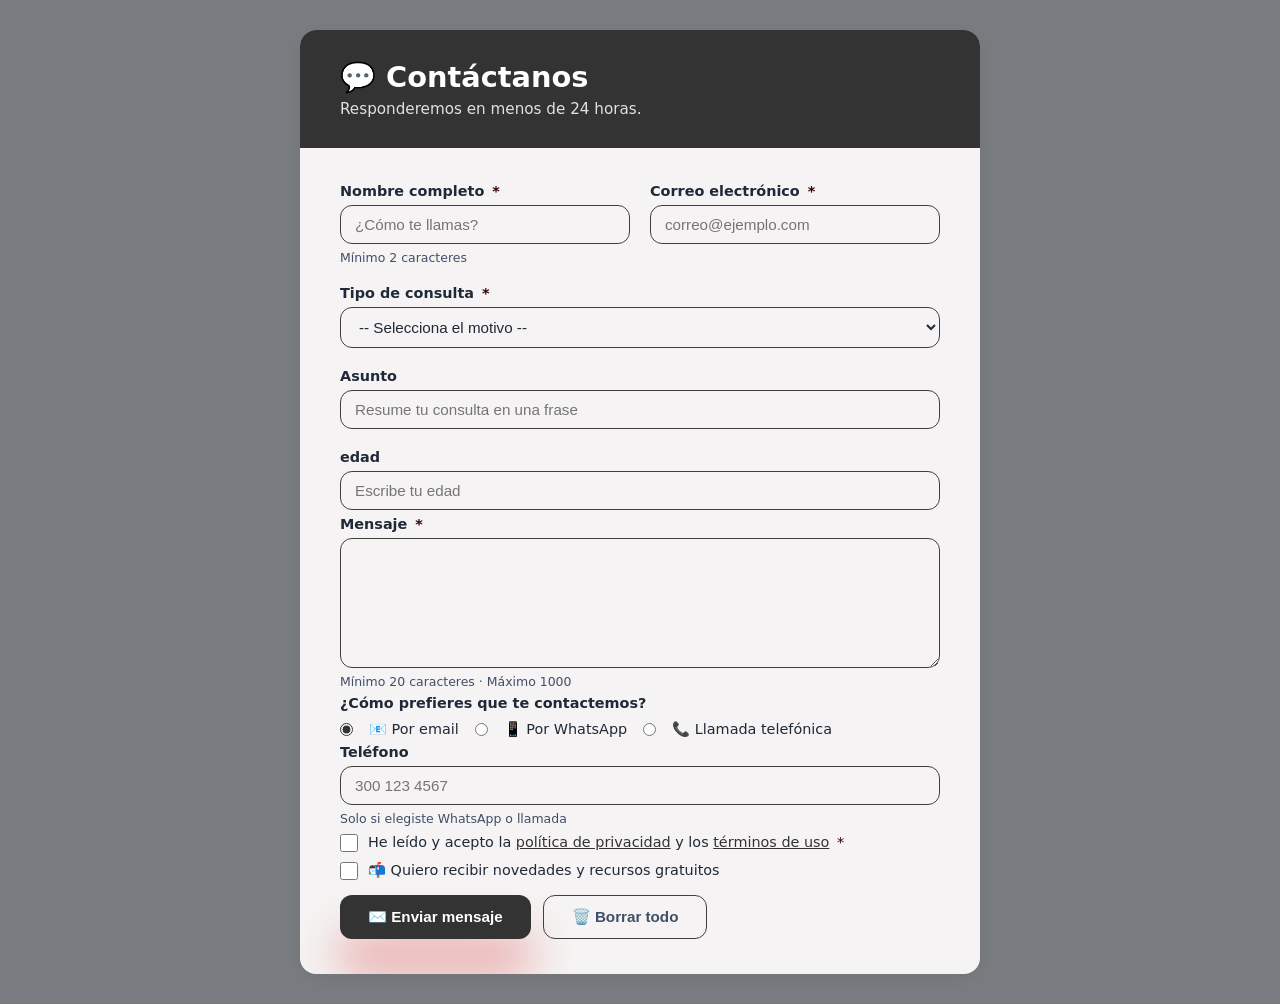
<file: forms_y_estilos/index.html>
<!DOCTYPE html>
<html lang="es">
<head>
  <meta charset="UTF-8">
  <meta name="viewport" content="width=device-width, initial-scale=1.0">
  <title>Contáctanos</title>
  <link rel="stylesheet" href="styles.css">
</head>
<body>

  <main class="contenedor">

    <header class="encabezado">
      <h1>💬 Contáctanos</h1>
      <p>Responderemos en menos de 24 horas.</p>
    </header>

    <form class="formulario-contacto" action="#" method="post" novalidate>

      
      <div class="fila-doble">

        <div class="campo">
          <label for="contacto-nombre">
            Nombre completo <span class="obligatorio">*</span>
          </label>
          <input 
            type="text" 
            id="contacto-nombre" 
            name="nombre"
            placeholder="¿Cómo te llamas?"
            required
            autocomplete="name"
            minlength="2"
            maxlength="60">
          <span class="ayuda">Mínimo 2 caracteres</span>
        </div>

        <div class="campo">
          <label for="contacto-email">
            Correo electrónico <span class="obligatorio">*</span>
          </label>
          <input 
            type="email" 
            id="contacto-email" 
            name="email"
            placeholder="correo@ejemplo.com"
            required
            autocomplete="email">
        </div>

      </div>

      
      <div class="campo">
        <label for="tipo-consulta">
          Tipo de consulta <span class="obligatorio">*</span>
        </label>
        <select id="tipo-consulta" name="tipo_consulta" required>
          <option value="">-- Selecciona el motivo --</option>
          <optgroup label="Soporte">
            <option value="tecnico">Problema técnico</option>
            <option value="cuenta">Mi cuenta</option>
          </optgroup>
          <optgroup label="Información">
            <option value="precios">Precios y planes</option>
            <option value="servicios">Servicios disponibles</option>
          </optgroup>
          <optgroup label="Otros">
            <option value="sugerencia">Sugerencia o idea</option>
            <option value="otro">Otro motivo</option>
          </optgroup>
        </select>
      </div>

      
      <div class="campo">
        <label for="asunto">Asunto</label>
        <input 
          type="text" 
          id="asunto" 
          name="asunto"
          placeholder="Resume tu consulta en una frase"
          maxlength="100">
      </div>

      <div class="campo">
        <label for="Edad">edad</label>
        <input
        type="number"
        id="Edad"
        name="Edad"
        placeholder="Escribe tu edad"
        min="15"
        max="99"
      </div>


      
      <div class="campo">
        <label for="mensaje">
          Mensaje <span class="obligatorio">*</span>
        </label>
        <textarea 
          id="mensaje" 
          name="mensaje"
          rows="6"
          placeholder="Describe con detalle tu consulta..."
          required
          minlength="20"
          maxlength="1000">
        </textarea>
        <span class="ayuda">Mínimo 20 caracteres · Máximo 1000</span>
      </div>

      
      <div class="campo">
        <p class="label-grupo">¿Cómo prefieres que te contactemos?</p>

        <div class="opciones-radio">
          <input type="radio" id="via-email" name="via_contacto" value="email" checked>
          <label for="via-email">📧 Por email</label>

          <input type="radio" id="via-whatsapp" name="via_contacto" value="whatsapp">
          <label for="via-whatsapp">📱 Por WhatsApp</label>

          <input type="radio" id="via-llamada" name="via_contacto" value="llamada">
          <label for="via-llamada">📞 Llamada telefónica</label>
        </div>
      </div>

      
      <div class="campo" id="campo-telefono">
        <label for="telefono">Teléfono</label>
        <input 
          type="tel" 
          id="telefono" 
          name="telefono"
          placeholder="300 123 4567"
          pattern="[0-9\s\-\+]{7,15}">
        <span class="ayuda">Solo si elegiste WhatsApp o llamada</span>
      </div>

      
      <div class="campo campo-check">
        <input type="checkbox" id="terminos" name="terminos" value="acepto" required>
        <label for="terminos">
          He leído y acepto la 
          <a href="#" target="_blank">política de privacidad</a> 
          y los 
          <a href="#" target="_blank">términos de uso</a>
          <span class="obligatorio">*</span>
        </label>
      </div>

      
      <div class="campo campo-check">
        <input type="checkbox" id="newsletter" name="newsletter" value="si">
        <label for="newsletter">
          📬 Quiero recibir novedades y recursos gratuitos
        </label>
      </div>

      
      <div class="acciones">
        <button type="submit" class="btn-primario">
          ✉️ Enviar mensaje
        </button>
        <button type="reset" class="btn-secundario">
          🗑️ Borrar todo
        </button>
      </div>

    </form>

  </main>

</body>
</html>
</file>
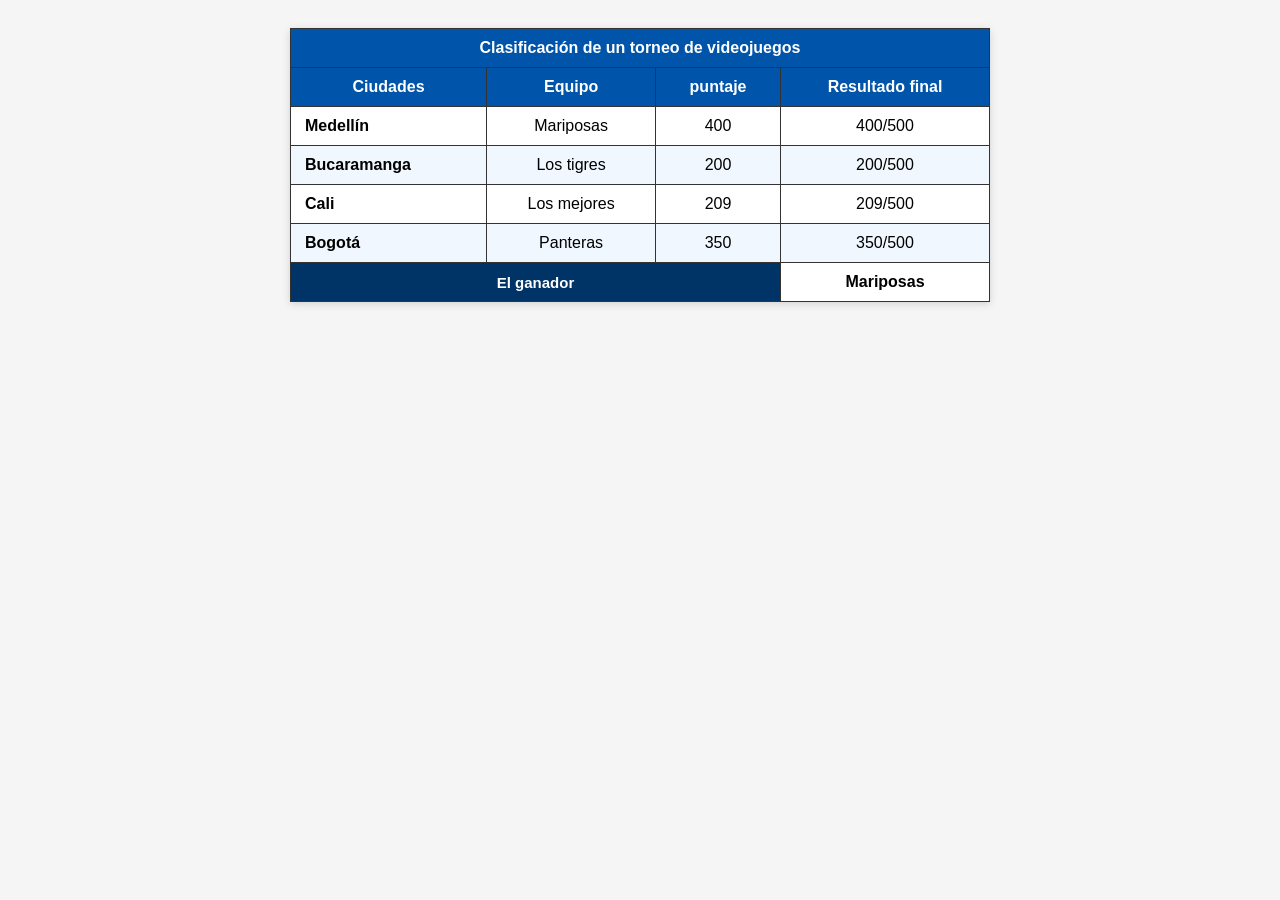
<file: ejercicio_tabla.html>
<!DOCTYPE html>
<html lang="es">
<head>
    <meta charset="UTF-8">
    <meta name="viewport" content="width=device-width, initial-scale=1.0">
    <title>Clasificación de un torneo de videojuegos</title>
    

       
<style>

    body {
      font-family: Arial, sans-serif;
      padding: 20px;
      background-color: #f5f5f5;
    }

    table {
      border-collapse: collapse;
      width: 700px;
      margin: 0 auto;
      background-color: white;
      box-shadow: 0 2px 8px rgba(0,0,0,0.15);
    }

    th, td {
      border: 1px solid #333;
      padding: 10px 14px;
      text-align: center;
    }

    
    .encabezado  {
      background-color: #003366;
      color: white;
      font-size: 16px;
      font-weight: bold;
      letter-spacing: 1px;
    }

    
    .info {
      background-color: #e8f0fe;
      text-align: left;
      font-size: 14px;
    }

    
    thead tr:last-child th {
      background-color: #0055aa;
      color: white;
    }

    
    thead tr:first-child th {
      background-color: #0055aa;
      color: white;
    }

    
    tbody tr:nth-child(even) {
      background-color: #f0f7ff;
    }

    tbody tr:hover {
      background-color: #d0e8ff;
    }

    
    tbody td:first-child {
      text-align: left;
      font-weight: bold;
    }

    
    .aprobada {
      color: #1a7a1a;
      font-weight: bold;
    }

    
    .reprobada {
      color: #cc0000;
      font-weight: bold;
    }

    
    tfoot td {
      background-color: #003366;
      color: white;
      font-weight: bold;
      font-size: 15px;
    }
  </style>
</head> 
<body>
           
    <table border ="1">
  <thead>
     
       <tr>
        <th colspan="4">Clasificación de un torneo de videojuegos</th> 
       </tr>
    
     <tr>
      <th>Ciudades</th>
      <th>Equipo</th>
      <th>puntaje</th>
      <th>Resultado final</th>
      </tr>

   </thead>

     <tbody>
    <tr>
      <td>Medellín</td>
      <td>Mariposas</td>
      <td>400</td>
      <td>400/500</td>
    </tr>

    <tr>
      <td>Bucaramanga</td>
      <td>Los tigres</td>
      <td>200</td>
      <td>200/500</td>
    </tr>

    <tr>
      <td>Cali</td>
      <td>Los mejores</td>
      <td>209</td>
      <td>209/500</td>
    </tr>
     
    <tr>
        <td>Bogotá</td>
        <td>Panteras</td>
        <td>350</td>
        <td>350/500</td>
        
    </tr>

  </tbody>
  

  <tfoot>
      <tr>
         <td colspan="3">El ganador</td> 
        <th rowspan="0">Mariposas</th>
      </tr>
    </tfoot>

</table>
</body>
</html>
</file>
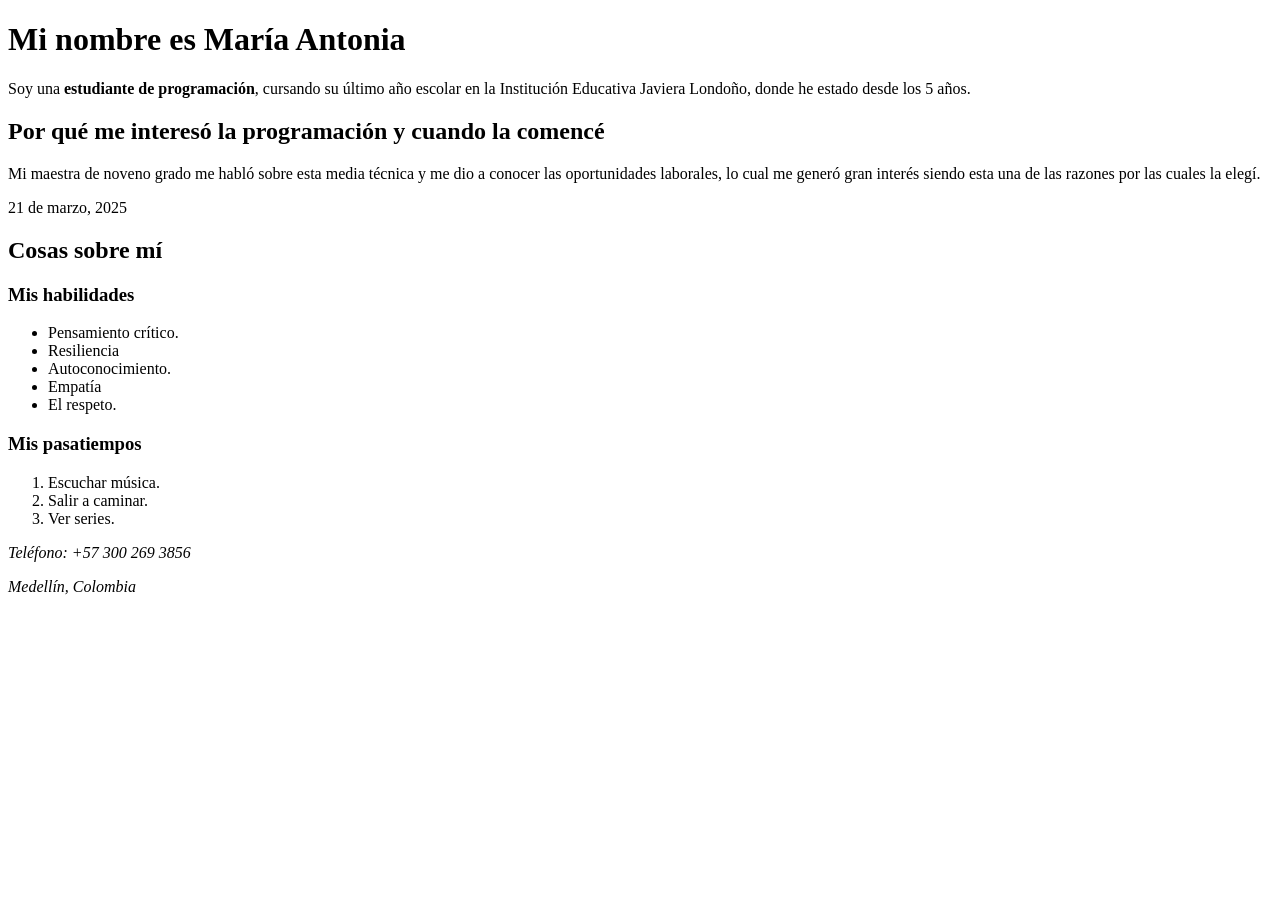
<file: Presentacion.html>
<!DOCTYPE html>
<html lang="es">
<head>
    <meta charset="UTF-8">
    <meta name="viewport" content="width=device-width, initial-scale=1.0">
    <title>Mi tarjeta de presentación</title>
</head>
<body>

 <header>
    <h1>Mi nombre es María Antonia</h1>
    <p>Soy una <strong> estudiante  de programación</strong>, cursando su último año escolar en la Institución Educativa Javiera Londoño, donde he estado desde los 5 años.</p>
 </header>

<main>
  <section>
        <h2>Por qué me interesó la programación y cuando la comencé</h2>
        <p>Mi maestra de noveno grado me habló sobre esta media técnica y me dio a conocer las oportunidades laborales, lo cual me generó gran interés siendo esta una de las razones por las cuales la elegí. </p>
           
        <time datetime="2025-03-21">21 de marzo, 2025</time>
  </section>
    
  <section>
     <h2>Cosas sobre mí</h2>
    
      <h3>Mis habilidades</h3>
        <ul>
          <li>Pensamiento crítico.</li>
          <li>Resiliencia</li>
          <li>Autoconocimiento.</li>
          <li>Empatía</li>
          <li>El respeto.</li>
        </ul>

      <h3>Mis pasatiempos</h3>
         <ol>
            <li>Escuchar música.</li>
            <li>Salir a caminar.</li>
            <li>Ver series.</li>
         </ol>
   </section>

 </main>

<footer>

  <address>
    <p>Teléfono: +57 300 269 3856</p>
    <p>Medellín, Colombia</p>
  </address>

</footer>
  </body>

</html>
</file>
<file: forms_y_estilos/styles.css>
:root {
  --primario: #333333;
  --primario-oscuro: #51555f;
  --texto: #1f2937;
  --texto-suave: #404F68;
  --borde: #423f3f;
  --fondo: #797d81;
  --blanco: #f5f3f3;
  --error: #350202;
  --exito: #599e72;
  --radio: 12px;
  --sombra: 0 4px 20px rgba(0,0,0,0.08);
}

* {
  box-sizing: border-box;
  margin: 0;
  padding: 0;
}

body {
  font-family: 'Segoe UI', system-ui, sans-serif;
  background: var(--fondo);
  color: var(--texto);
  min-height: 100vh;
  display: flex;
  align-items: center;
  justify-content: center;
  padding: 30px 20px;
}


.contenedor {
  background: var(--blanco);
  border-radius: 16px;
  box-shadow: var(--sombra);
  width: 100%;
  max-width: 680px;
  overflow: hidden;
}


.encabezado {
  background: var(--primario);
  color: white;
  padding: 30px 40px;
}

.encabezado h1 {
  font-size: 1.8rem;
  margin-bottom: 6px;
}

.encabezado p {
  opacity: 0.85;
  font-size: 0.95rem;
}

/* === Formulario === */
.formulario-contacto {
  padding: 35px 40px;
  display: flex;
  flex-direction: column;
  gap: 20px;
}


.fila-doble {
  display: grid;
  grid-template-columns: 1fr 1fr;
  gap: 20px;
}

@media (max-width: 520px) {
  .fila-doble {
    grid-template-columns: 1fr;
  }
  .formulario-contacto {
    padding: 25px 20px;
  }
}


.campo {
  display: flex;
  flex-direction: column;
  gap: 6px;
}

.campo label,
.label-grupo {
  font-weight: 600;
  font-size: 0.9rem;
  color: var(--texto);
}

.obligatorio {
  color: var(--error);
  margin-left: 3px;
}


input[type="text"],
input[type="email"],
input[type="tel"],
input[type="url"],
input[type="number"],
select,
textarea {
  width: 100%;
  padding: 10px 14px;
  border: 1.5px solid var(--borde);
  border-radius: var(--radio);
  font-size: 0.95rem;
  color: var(--texto);
  background: var(--blanco);
  transition: border-color 0.2s, box-shadow 0.2s;
  outline: none;
}

input:focus,
select:focus,
textarea:focus {
  border-color: var(--primario);
  box-shadow: 0 0 0 3px rgba(37, 99, 235, 0.15);
}

input:invalid:not(:placeholder-shown),
textarea:invalid:not(:placeholder-shown) {
  border-color: var(--error);
}

input:valid:not(:placeholder-shown) {
  border-color: var(--exito);
}

textarea {
  resize: vertical;
  min-height: 130px;
}

select {
  cursor: pointer;
}


.ayuda {
  font-size: 0.78rem;
  color: var(--texto-suave);
}


.opciones-radio {
  display: flex;
  flex-wrap: wrap;
  gap: 16px;
  margin-top: 4px;
}

.opciones-radio input[type="radio"] {
  width: auto;
  accent-color: var(--primario);
}

.opciones-radio label {
  font-weight: normal;
  cursor: pointer;
}

.campo-check {
  flex-direction: row;
  align-items: flex-start;
  gap: 10px;
}

.campo-check input[type="checkbox"] {
  width: 18px;
  height: 18px;
  margin-top: 2px;
  accent-color: var(--primario);
  flex-shrink: 0;
  cursor: pointer;
}

.campo-check label {
  font-weight: normal;
  font-size: 0.9rem;
  line-height: 1.5;
  cursor: pointer;
}

.campo-check a {
  color: var(--primario);
  text-decoration: underline;
}


.acciones {
  display: flex;
  gap: 12px;
  margin-top: 8px;
  flex-wrap: wrap;
}

.btn-primario,
.btn-secundario {
  padding: 12px 28px;
  border-radius: var(--radio);
  font-size: 0.95rem;
  font-weight: 600;
  cursor: pointer;
  border: none;
  transition: transform 0.1s, box-shadow 0.2s;
}

.btn-primario {
  background: var(--primario);
  color: white;
  box-shadow: 0 38px 45px rgba(209, 8, 8, 0.3);
}

.btn-primario:hover {
  background: var(--primario-oscuro);
  transform: translateY(-1px);
  box-shadow: 0 4px 12px rgba(6, 68, 192, 0.4);
}

.btn-secundario {
  background: transparent;
  color: var(--texto-suave);
  border: 1.5px solid var(--borde);
}

.btn-secundario:hover {
  background: var(--fondo);
}
</file>
